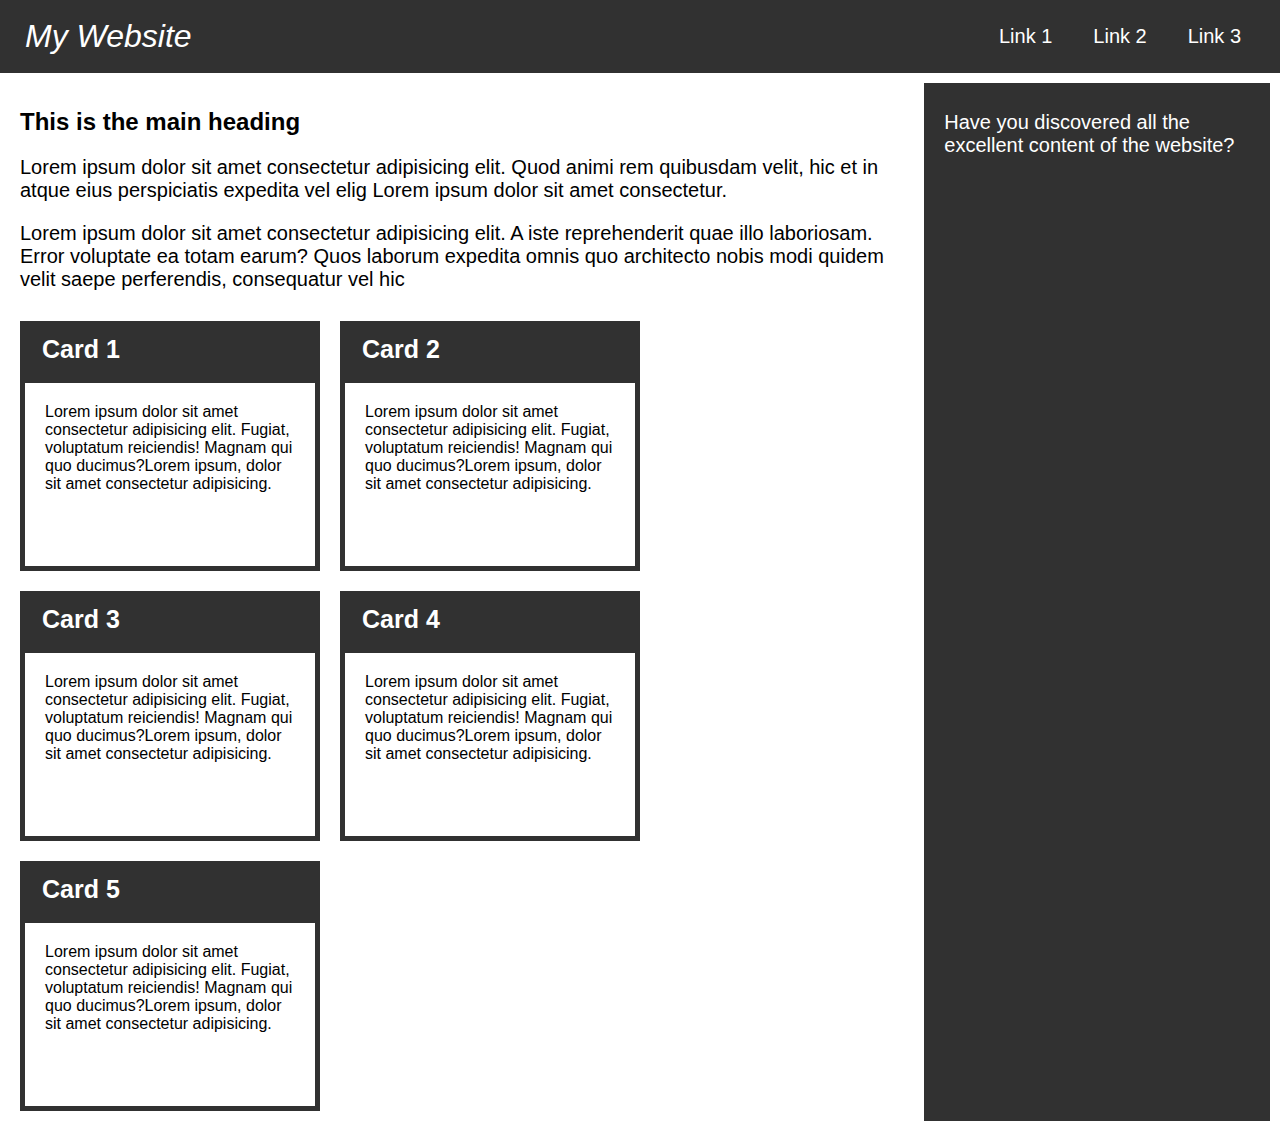
<file: assignment2/index.html>
<!DOCTYPE html>
<html lang="en">

<head>
    <meta charset="UTF-8">
    <meta http-equiv="X-UA-Compatible" content="IE=edge">
    <meta name="viewport" content="width=device-width, initial-scale=1.0">
    <link rel="stylesheet" href="style.css">
    <title>My Website</title>
</head>

<body>
    <header class="header dark-format">
        <h1 class="site-heading">My Website</h1>
        <nav class="navigator-links">

            <a href="#" class="font-20 dark-format">Link 1</a>
            <a href="#" class="font-20 dark-format">Link 2</a>
            <a href="#" class="font-20 dark-format">Link 3</a>

        </nav>
    </header>
    <main class="site-main-body">
        <section class="main-section">
            <article class="main-article">
                <h2>This is the main heading</h2>
                <p class="font-20">Lorem ipsum dolor sit amet consectetur adipisicing elit. Quod animi rem quibusdam velit, hic et in
                    atque eius perspiciatis expedita vel elig Lorem ipsum dolor sit amet consectetur.
                </p>
                <p class="font-20">
                    Lorem ipsum dolor sit amet consectetur adipisicing elit. A iste reprehenderit quae illo laboriosam.
                    Error voluptate ea totam earum? Quos laborum expedita omnis quo architecto nobis modi quidem velit
                    saepe perferendis, consequatur vel hic
                </p>
            </article>
            <section class="card-section">
                <div class="card">
                    <div class="card-header dark-format">Card 1</div>
                    <div class="card-body">Lorem ipsum dolor sit amet consectetur adipisicing elit. Fugiat, voluptatum
                        reiciendis! Magnam qui quo ducimus?Lorem ipsum, dolor sit amet consectetur adipisicing.</div>
                </div>
                <div class="card">
                    <div class="card-header dark-format">Card 2</div>
                    <div class="card-body">Lorem ipsum dolor sit amet consectetur adipisicing elit. Fugiat, voluptatum
                        reiciendis! Magnam qui quo ducimus?Lorem ipsum, dolor sit amet consectetur adipisicing.</div>
                </div>
                <div class="card">
                    <div class="card-header dark-format">Card 3</div>
                    <div class="card-body">Lorem ipsum dolor sit amet consectetur adipisicing elit. Fugiat, voluptatum
                        reiciendis! Magnam qui quo ducimus?Lorem ipsum, dolor sit amet consectetur adipisicing.</div>
                </div>
                <div class="card">
                    <div class="card-header dark-format">Card 4</div>
                    <div class="card-body">Lorem ipsum dolor sit amet consectetur adipisicing elit. Fugiat, voluptatum
                        reiciendis! Magnam qui quo ducimus?Lorem ipsum, dolor sit amet consectetur adipisicing.</div>
                </div>
                <div class="card">
                    <div class="card-header dark-format">Card 5</div>
                    <div class="card-body">Lorem ipsum dolor sit amet consectetur adipisicing elit. Fugiat, voluptatum
                        reiciendis! Magnam qui quo ducimus?Lorem ipsum, dolor sit amet consectetur adipisicing.</div>
                </div>
            </section>
        </section>
        <aside class="sidebar font-20 dark-format">
            <p class="aside-text">Have you discovered all the excellent content of the website?</p>
        </aside>
    </main>
</body>

</html>
</file>
<file: assignment2/style.css>
*{
    margin: 0;
    padding: 0;
    box-sizing: border-box;
    font-family: Arial;
}
.header {
    display: grid;
    grid-template-columns: 6fr 2fr;
}
.site-heading{
    padding: 18px 25px;
    font-style: italic;
    font-weight: lighter;
}
.navigator-links{
    display: flex;
    justify-content: space-evenly;
}
.navigator-links a {
    text-decoration: none;
    font-size: 20px;
    display:flex;
    align-items: center;
    padding: 15px 2px;
}

.site-main-body {
    display: grid;
    grid-template-columns: 5fr 2fr;
}
.main-article {
    margin: 0px 10px;
}

.main-article p{
    margin: 20px 0px;

}
.main-article h2 {
    margin-top: 25px;
}

.main-section {
    margin: 10px;
}
.sidebar {
    margin: 10px;
}

.card-section {
    display: flex;
    flex-wrap: wrap;
    justify-content: flex-start;
}

.card{
    margin: 10px;
    width: 300px;
    height: 250px;
    display: flex;
    flex-direction: column;
}

.dark-format{
    background-color: rgb(49, 49, 49);
    color: white;
}

.card-header  {
    font-size : 25px;
    font-weight: bold;
    padding: 14px 22px;
}
.font-20 {
    font-size: 20px;
}
.card-body {
    flex-grow: 1;
    border: 5px solid rgb(49, 49, 49);
    padding: 20px;
}

.aside-text {
    padding: 28px 20px;
}

@media screen and (max-width: 768px){ /* for mobile*/
    .site-heading , .main-section, .navigator-links, .sidebar{
        grid-column: 1/3;
    }
    
}
</file>
